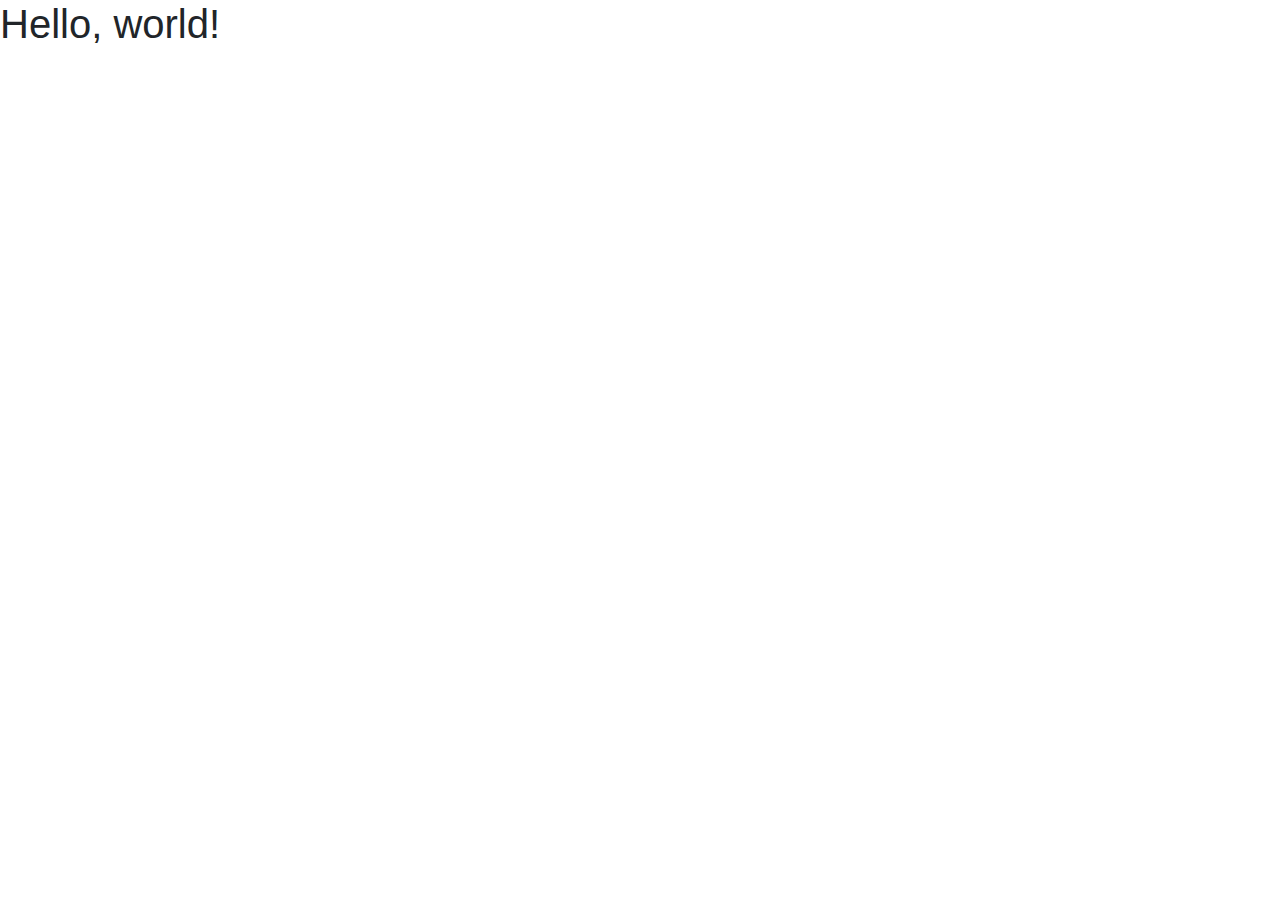
<file: index.html>
<!doctype html>
<html lang="en">
  <head>
    <!-- Required meta tags -->
    <meta charset="utf-8">
    <meta name="viewport" content="width=device-width, initial-scale=1, shrink-to-fit=no">

    <!-- Bootstrap CSS -->
    <link rel="stylesheet" href="https://cdn.jsdelivr.net/npm/bootstrap@4.3.1/dist/css/bootstrap.min.css" integrity="sha384-ggOyR0iXCbMQv3Xipma34MD+dH/1fQ784/j6cY/iJTQUOhcWr7x9JvoRxT2MZw1T" crossorigin="anonymous">

    <title>Hello, world!</title>
  </head>
  <body>
    <h1>Hello, world!</h1>

    <!-- Optional JavaScript -->
    <!-- jQuery first, then Popper.js, then Bootstrap JS -->
    <script src="https://code.jquery.com/jquery-3.3.1.slim.min.js" integrity="sha384-q8i/X+965DzO0rT7abK41JStQIAqVgRVzpbzo5smXKp4YfRvH+8abtTE1Pi6jizo" crossorigin="anonymous"></script>
    <script src="https://cdn.jsdelivr.net/npm/popper.js@1.14.7/dist/umd/popper.min.js" integrity="sha384-UO2eT0CpHqdSJQ6hJty5KVphtPhzWj9WO1clHTMGa3JDZwrnQq4sF86dIHNDz0W1" crossorigin="anonymous"></script>
    <script src="https://cdn.jsdelivr.net/npm/bootstrap@4.3.1/dist/js/bootstrap.min.js" integrity="sha384-JjSmVgyd0p3pXB1rRibZUAYoIIy6OrQ6VrjIEaFf/nJGzIxFDsf4x0xIM+B07jRM" crossorigin="anonymous"></script>
  </body>
</html>
</file>
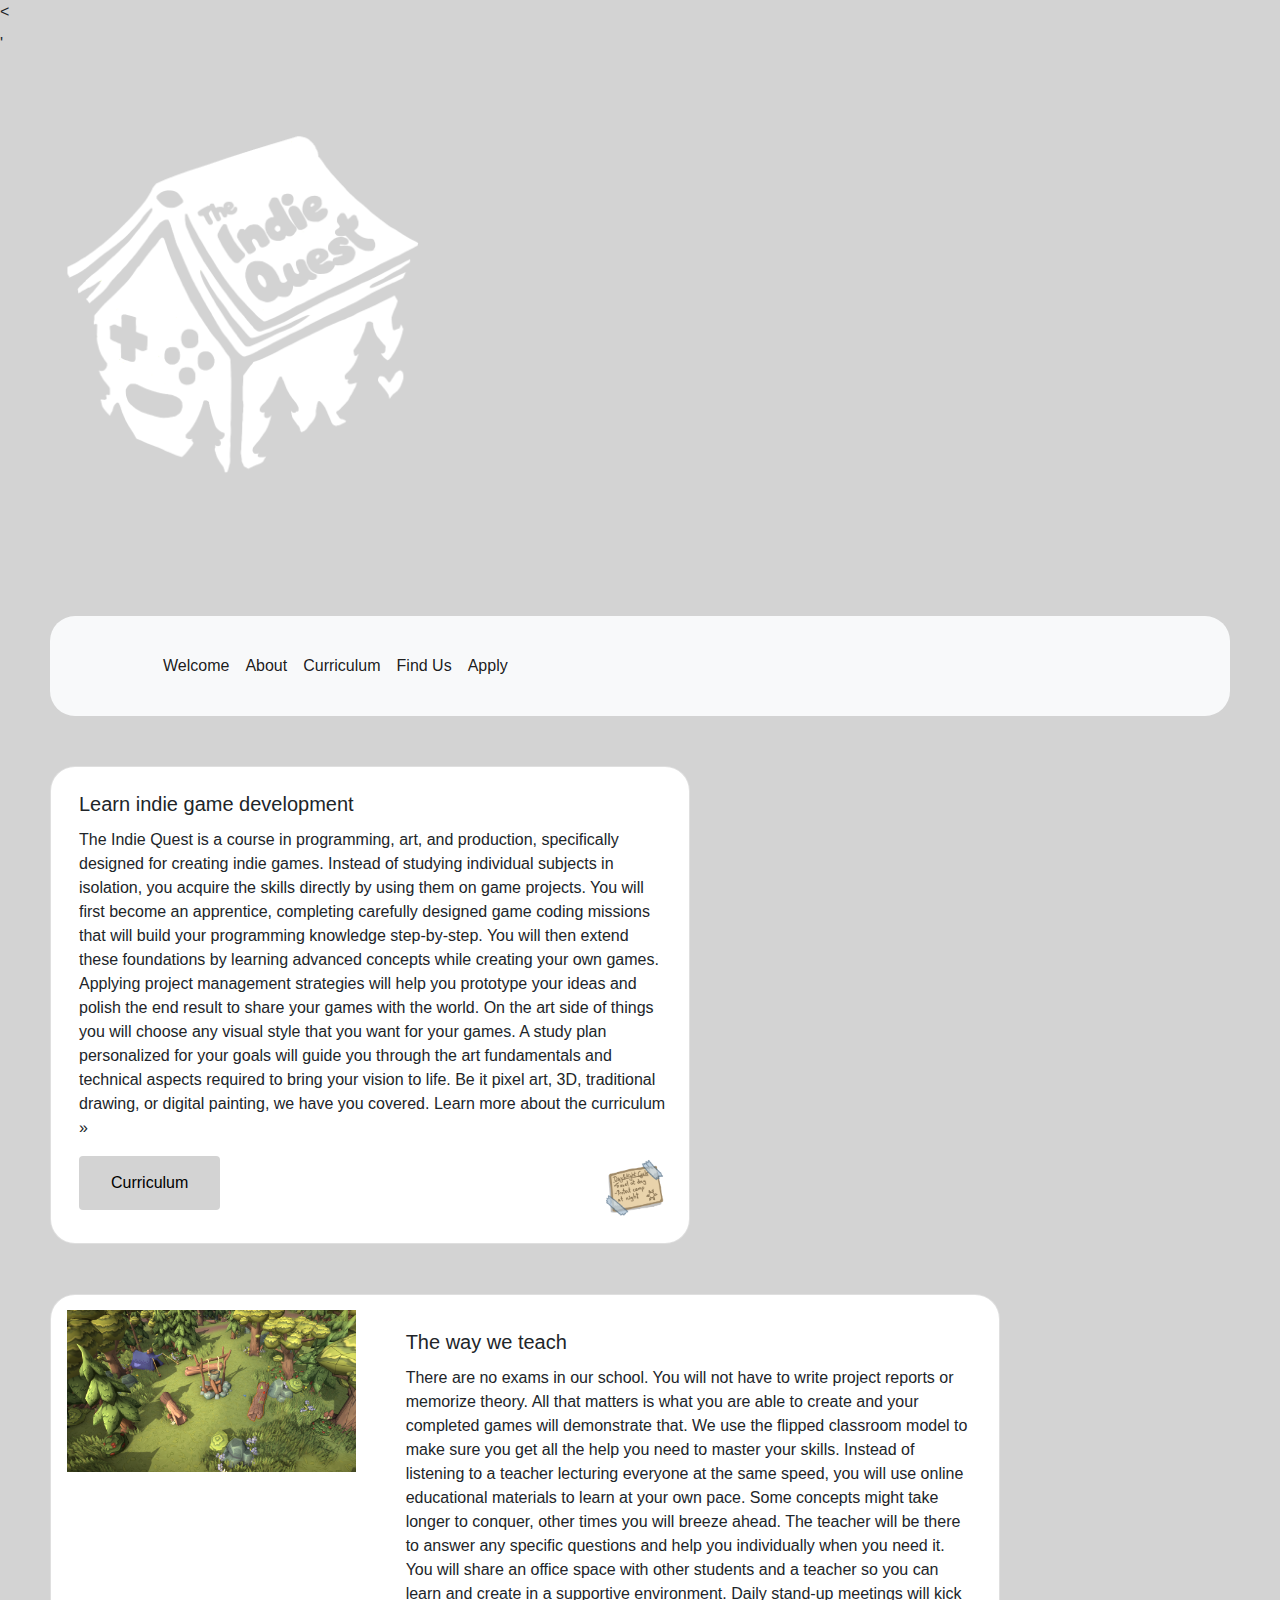
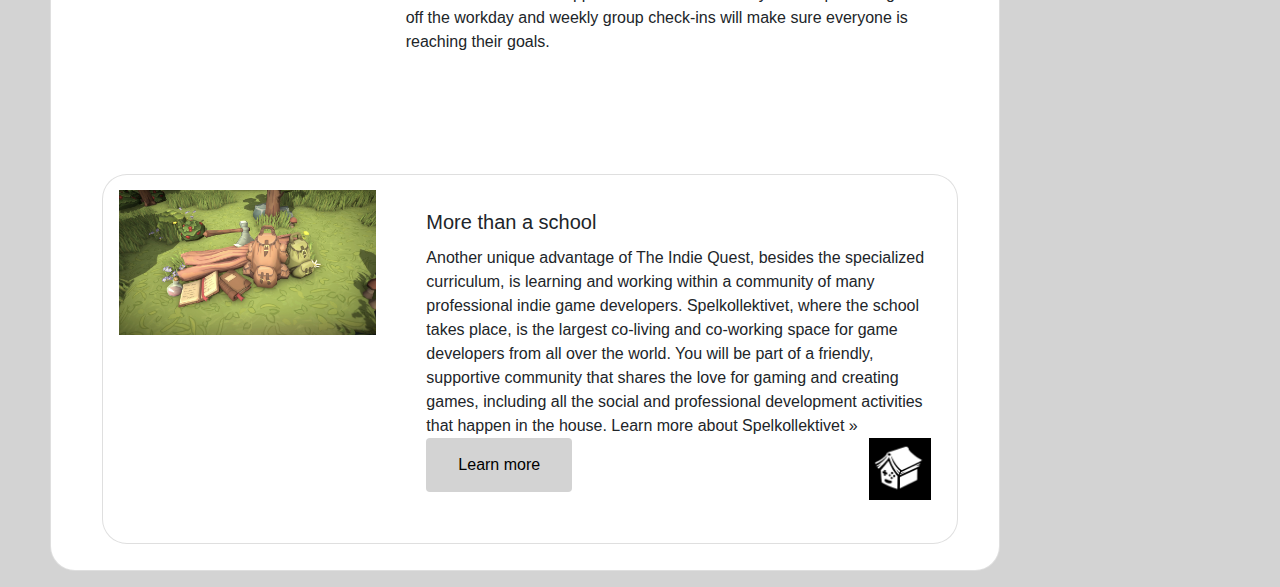
<file: slutprojekt webbsida html/about.html>
<<!doctype html>
<html lang="en">
<head>
  <!-- Required meta tags -->
  <meta charset="utf-8">
  <meta name="viewport" content="width=device-width, initial-scale=1, shrink-to-fit=no">

  <!-- Bootstrap CSS -->
  <link rel="stylesheet" href="https://cdn.jsdelivr.net/npm/bootstrap@4.3.1/dist/css/bootstrap.min.css" integrity="sha384-ggOyR0iXCbMQv3Xipma34MD+dH/1fQ784/j6cY/iJTQUOhcWr7x9JvoRxT2MZw1T" crossorigin="anonymous">
  <link rel="stylesheet" type="text/css" href="style.css">

  <title>The Indie Quest</title>
</head>
<h1></h1>
<body>'
  <div class="container"></div>
  <!-- header -->
  <img src="img/IQ_Logo_White_Roof.png" width="500px">

  <!-- Meny -->
  <nav class="navbar navbar-expand-lg navbar-light bg-light">

    <!-- Navbar content -->
    <nav class="navbar navbar-expand-lg bg-body-tertiary">
      <div class="container-fluid">

        <button class="navbar-toggler" type="button" data-bs-toggle="collapse" data-bs-target="#navbarNav" aria-controls="navbarNav" aria-expanded="false" aria-label="Toggle navigation">
          <span class="navbar-toggler-icon"></span>
        </button>
        <div class="collapse navbar-collapse" id="navbarNav">
          <ul class="navbar-nav">
            <li class="nav-item">
              <a class="nav-link active"  href="index.html">Welcome</a>
            </li>
            <li class="nav-item">
              <a class="nav-link active" href="about.html">About</a>
            </li>
            <li class="nav-item">
              <a class="nav-link active" href="curriculum.html">Curriculum</a>
            </li>
            <li class="nav-item">
              <a class="nav-link active" href="findus.html">Find Us</a>
            </li>
            <li class="nav-item">
              <a class="nav-link active" href="apply.html">Apply</a>
            </li>
          </ul>
        </div>
      </div>
    </nav>
  </nav>
<section class="sectionmargin">
<div class="card w-50">
  <div class="card-body">
    <h5 class="card-title">Learn indie game development</h5>
    <p class="card-text">The Indie Quest is a course in programming, art, and production, specifically designed for creating indie games. Instead of studying individual subjects in isolation, you acquire the skills directly by using them on game projects.
You will first become an apprentice, completing carefully designed game coding missions that will build your programming knowledge step-by-step. You will then extend these foundations by learning advanced concepts while creating your own games. Applying project management strategies will help you prototype your ideas and polish the end result to share your games with the world.
On the art side of things you will choose any visual style that you want for your games. A study plan personalized for your goals will guide you through the art fundamentals and technical aspects required to bring your vision to life. Be it pixel art, 3D, traditional drawing, or digital painting, we have you covered.
Learn more about the curriculum »</p><img src="img/Note_DayNightCycle.png"  style="float:right;width:62px;height:62px;">
    <a href="curriculum.html" class="btn btn-primary">Curriculum</a> 
  </div>
</div>
<section class="sectionmargin">

<div class="card mb-3" style="max-width: 950px;">
  <div class="row g-0">
    <div class="col-md-4">
      <img src="img/IQ_Background.png" class="img-fluid rounded-start" alt="...">
    </div>
    <div class="col-md-8">
      <div class="card-body">
        <h5 class="card-title">The way we teach</h5>
        <p class="card-text">There are no exams in our school. You will not have to write project reports or memorize theory. All that matters is what you are able to create and your completed games will demonstrate that.
We use the flipped classroom model to make sure you get all the help you need to master your skills. Instead of listening to a teacher lecturing everyone at the same speed, you will use online educational materials to learn at your own pace. Some concepts might take longer to conquer, other times you will breeze ahead. The teacher will be there to answer any specific questions and help you individually when you need it.
You will share an office space with other students and a teacher so you can learn and create in a supportive environment. Daily stand-up meetings will kick off the workday and weekly group check-ins will make sure everyone is reaching their goals.
</p>

  </div>
</div>
<section class="sectionmargin">
  <div class="card mb-3" style="max-width: 950px;">
  <div class="row g-0">
    <div class="col-md-4">
      <img src="img/AF_Screenshot_04.png" class="img-fluid rounded-start" alt="...">
    </div>
    <div class="col-md-8">
      <div class="card-body">
        <h5 class="card-title">More than a school</h5>
        <p class="card-text">Another unique advantage of The Indie Quest, besides the specialized curriculum, is learning and working within a community of many professional indie game developers. Spelkollektivet, where the school takes place, is the largest co-living and co-working space for game developers from all over the world. You will be part of a friendly, supportive community that shares the love for gaming and creating games, including all the social and professional development activities that happen in the house.
Learn more about Spelkollektivet »  <a href="https://www.spelkollektivet.com" class="btn btn-primary">Learn more</a>
<img src="img/IQ_Logo_Icon_Small.png"  style="float:right;width:62px;height:62px;">

</p>





<!-- Optional JavaScript -->
<!-- jQuery first, then Popper.js, then Bootstrap JS -->
<script src="https://code.jquery.com/jquery-3.3.1.slim.min.js" integrity="sha384-q8i/X+965DzO0rT7abK41JStQIAqVgRVzpbzo5smXKp4YfRvH+8abtTE1Pi6jizo" crossorigin="anonymous"></script>
<script src="https://cdn.jsdelivr.net/npm/popper.js@1.14.7/dist/umd/popper.min.js" integrity="sha384-UO2eT0CpHqdSJQ6hJty5KVphtPhzWj9WO1clHTMGa3JDZwrnQq4sF86dIHNDz0W1" crossorigin="anonymous"></script>
<script src="https://cdn.jsdelivr.net/npm/bootstrap@4.3.1/dist/js/bootstrap.min.js" integrity="sha384-JjSmVgyd0p3pXB1rRibZUAYoIIy6OrQ6VrjIEaFf/nJGzIxFDsf4x0xIM+B07jRM" crossorigin="anonymous"></script>
</body>
</html>
</file>
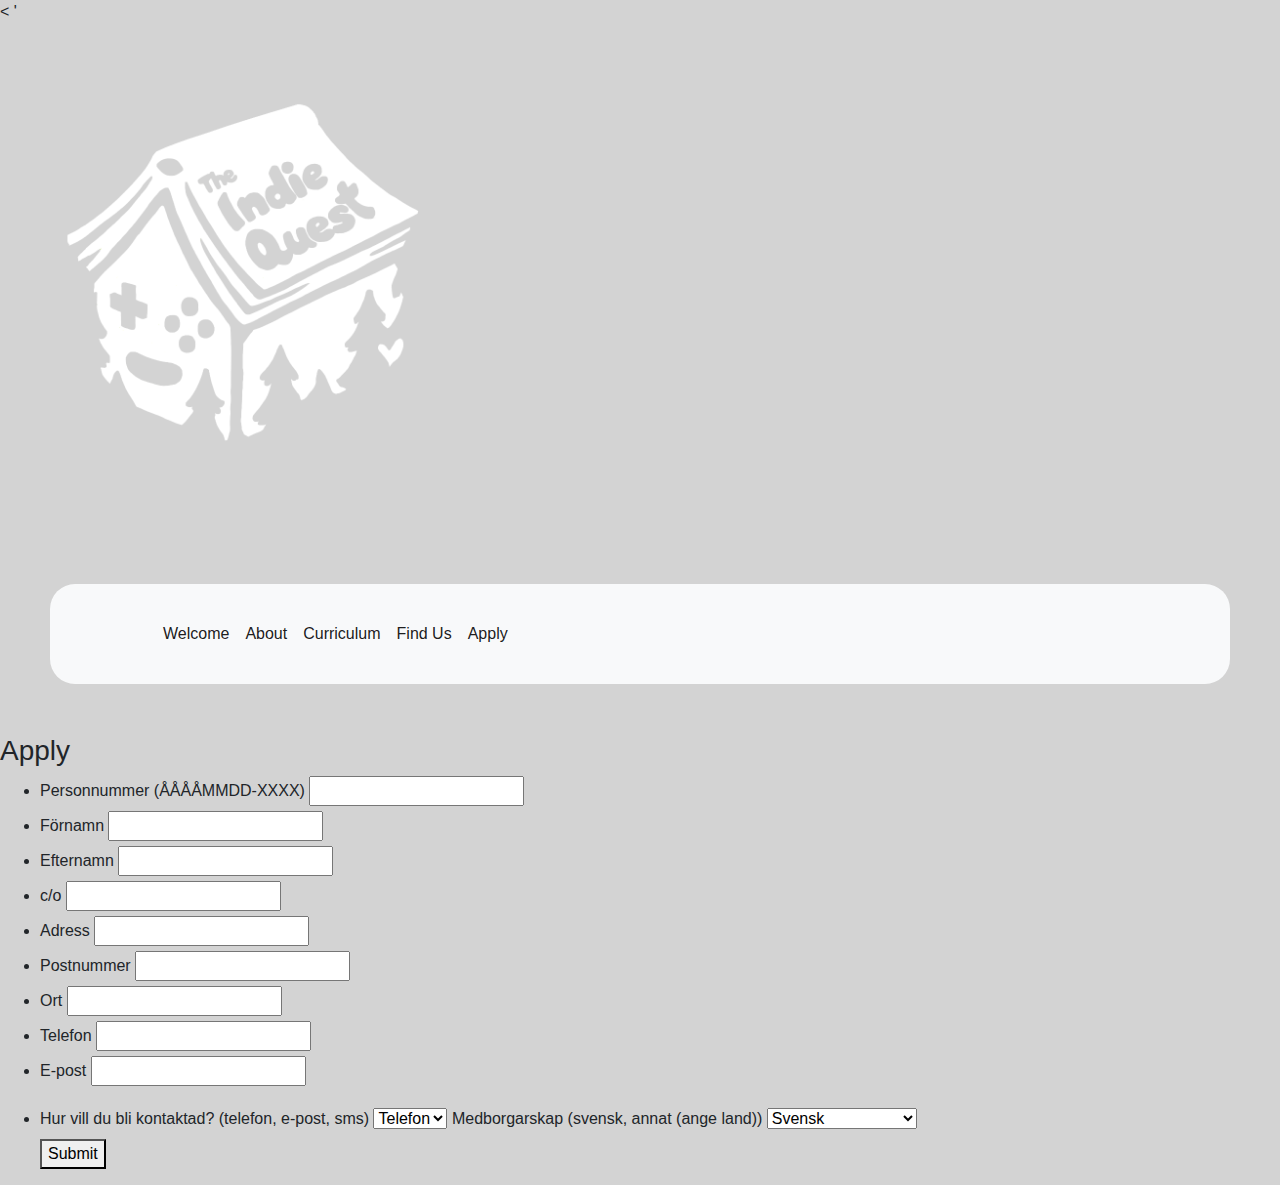
<file: slutprojekt webbsida html/apply.html>
<<!doctype html>
<html lang="en">
<head>
  <!-- Required meta tags -->
  <meta charset="utf-8">
  <meta name="viewport" content="width=device-width, initial-scale=1, shrink-to-fit=no">

  <!-- Bootstrap CSS -->
  <link rel="stylesheet" href="https://cdn.jsdelivr.net/npm/bootstrap@4.3.1/dist/css/bootstrap.min.css" integrity="sha384-ggOyR0iXCbMQv3Xipma34MD+dH/1fQ784/j6cY/iJTQUOhcWr7x9JvoRxT2MZw1T" crossorigin="anonymous">
  <link rel="stylesheet" type="text/css" href="style.css">

  <title>The Indie Quest</title>
</head>
<body>'
  <div class="container"></div>
  <!-- header -->
  <img src="img/IQ_Logo_White_Roof.png" width="500px">

  <!-- Meny -->
  <nav class="navbar navbar-expand-lg navbar-light bg-light">

    <!-- Navbar content -->
    <nav class="navbar navbar-expand-lg bg-body-tertiary">
      <div class="container-fluid">

        <button class="navbar-toggler" type="button" data-bs-toggle="collapse" data-bs-target="#navbarNav" aria-controls="navbarNav" aria-expanded="false" aria-label="Toggle navigation">
          <span class="navbar-toggler-icon"></span>
        </button>
        <div class="collapse navbar-collapse" id="navbarNav">
          <ul class="navbar-nav">
            <li class="nav-item">
              <a class="nav-link active"  href="index.html">Welcome</a>
            </li>
            <li class="nav-item">
              <a class="nav-link active" href="about.html">About</a>
            </li>
            <li class="nav-item">
              <a class="nav-link active" href="curriculum.html">Curriculum</a>
            </li>
            <li class="nav-item">
              <a class="nav-link active" href="findus.html">Find Us</a>
            </li>
            <li class="nav-item">
              <a class="nav-link active" href="apply.html">Apply</a>
            </li>
          </ul>
        </div>
      </div>
    </nav>
  </nav>
<!-- meny slutar -->

  <!-- Ansökningsformulär börjar-->
</div>
</div>
<h3>Apply</h3>
<form>
  <ul>
    <li>
      <label for="personnummer">Personnummer (ÅÅÅÅMMDD-XXXX)</label>
      <input type="text" id="personnummer" name="personnummer" required>
    </li>
    <li>
      <label for="förnamn">Förnamn</label>
      <input type="text" id="förnamn" name="förnamn" required>
    </li>
    <li>
      <label for="lastname">Efternamn</label>
      <input type="text" id="lastname" name="lastname" required>
    </li>
    <li>
      <label for="co">c/o</label>
      <input type="text" id="co" name="co"><li>
        <label for="address">Adress</label>
        <input type="text" id="address" name="address" required>
      </li>
      <li>
        <label for="postcode">Postnummer</label>
        <input type="text" id="postcode" name="postcode" required>
      </li>
      <li>
        <label for="city">Ort</label>
        <input type="text" id="city" name="city" required>
      </li>
      <li>
        <label for="phone">Telefon</label>
        <input type="text" id="phone" name="phone">
      </li>
      <li>
        <label for="email">E-post</label>
        <input type="email" id="email" name="email">
      </li>
      <p></p>
      <li>
        <label for="contact-preference">Hur vill du bli kontaktad? (telefon, e-post, sms)</label>
        <select id="contact-preference" name="contact-preference">
          <option value="phone">Telefon</option>
          <option value="email">E-post</option>
          <option value="sms">SMS</option>
        </select>
        <label for="citizenship">Medborgarskap (svensk, annat (ange land))</label>
        <select id="citizenship" name="citizenship">
          <option value="swedish">Svensk</option>
          <option value="other">Annat (ange land)</option>
        </select>
      </li>
      <button type="submit">Submit</button>
    </ul>
  </form>
</div>
</div>
</div>
<!-- Ansökningsformulär slutar-->
<!-- Optional JavaScript -->
<!-- jQuery first, then Popper.js, then Bootstrap JS -->
<script src="https://code.jquery.com/jquery-3.3.1.slim.min.js" integrity="sha384-q8i/X+965DzO0rT7abK41JStQIAqVgRVzpbzo5smXKp4YfRvH+8abtTE1Pi6jizo" crossorigin="anonymous"></script>
<script src="https://cdn.jsdelivr.net/npm/popper.js@1.14.7/dist/umd/popper.min.js" integrity="sha384-UO2eT0CpHqdSJQ6hJty5KVphtPhzWj9WO1clHTMGa3JDZwrnQq4sF86dIHNDz0W1" crossorigin="anonymous"></script>
<script src="https://cdn.jsdelivr.net/npm/bootstrap@4.3.1/dist/js/bootstrap.min.js" integrity="sha384-JjSmVgyd0p3pXB1rRibZUAYoIIy6OrQ6VrjIEaFf/nJGzIxFDsf4x0xIM+B07jRM" crossorigin="anonymous"></script>
</body>
</html>
</file>
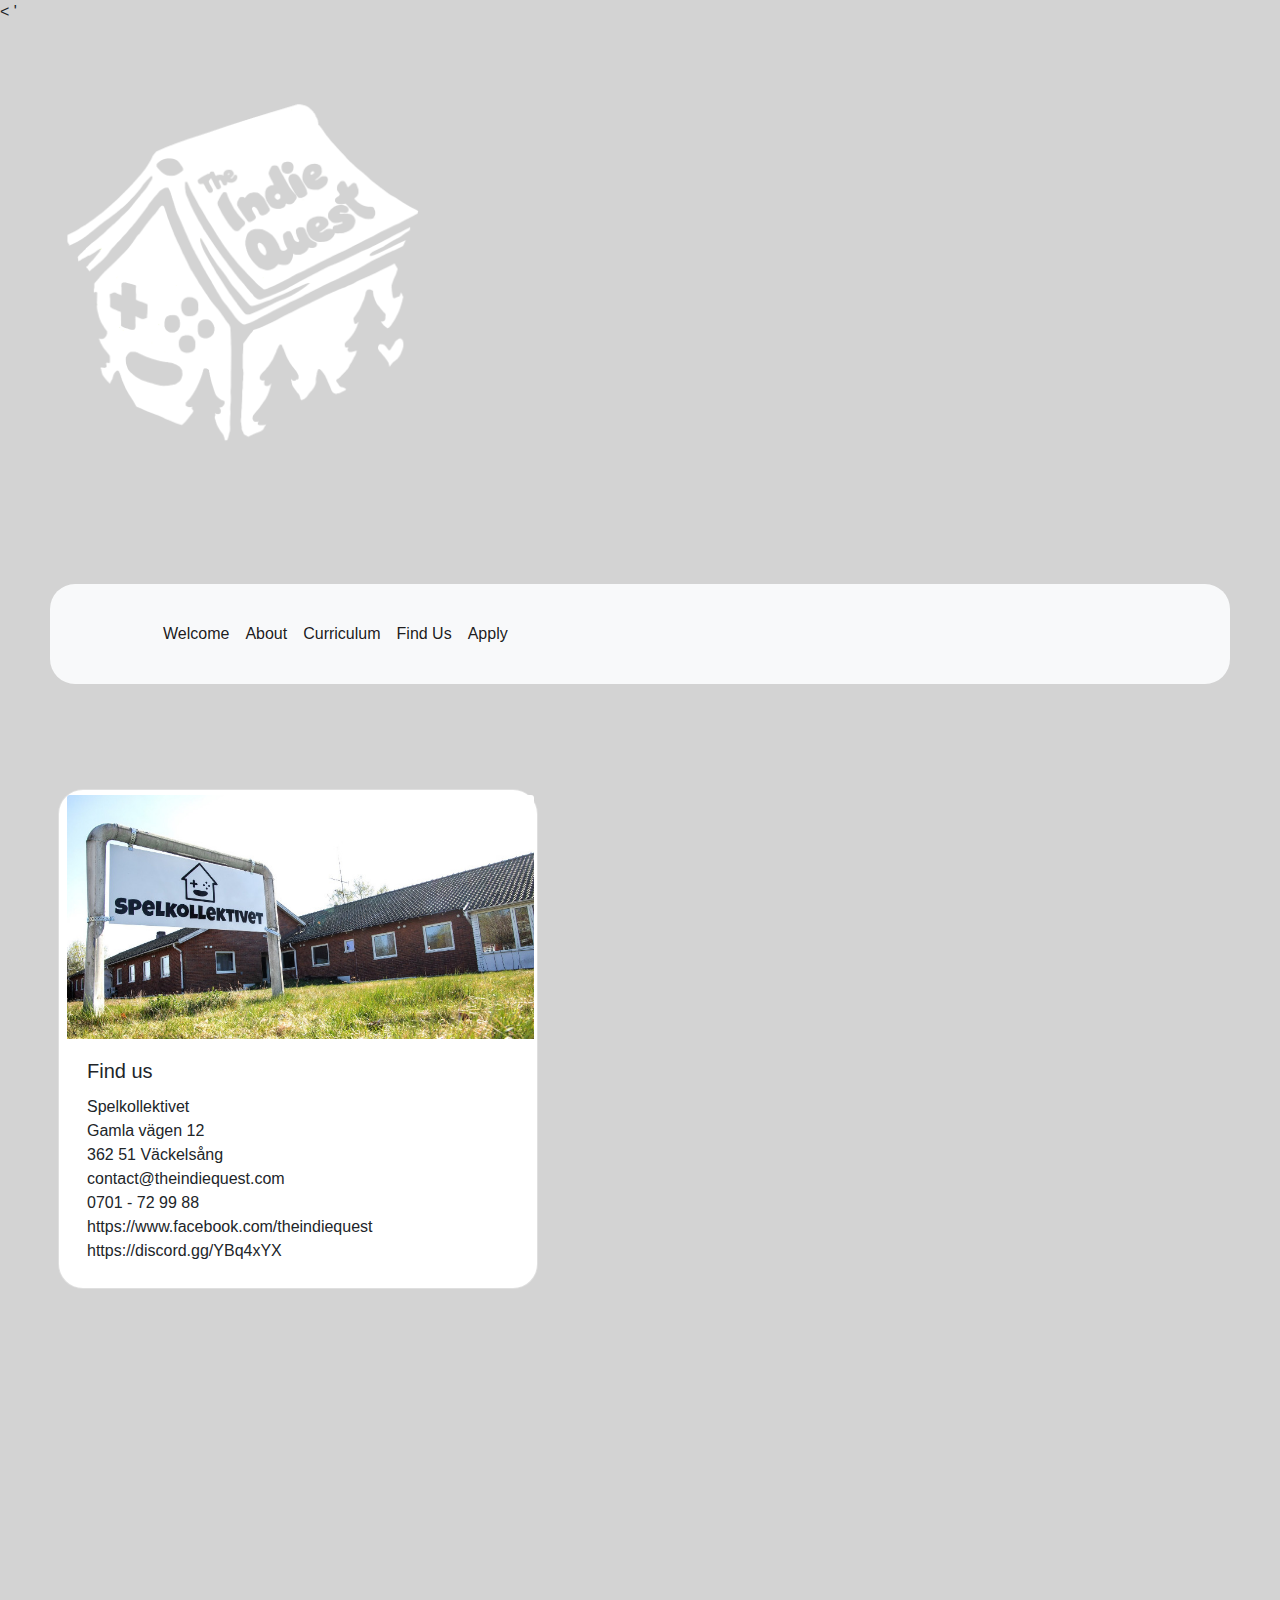
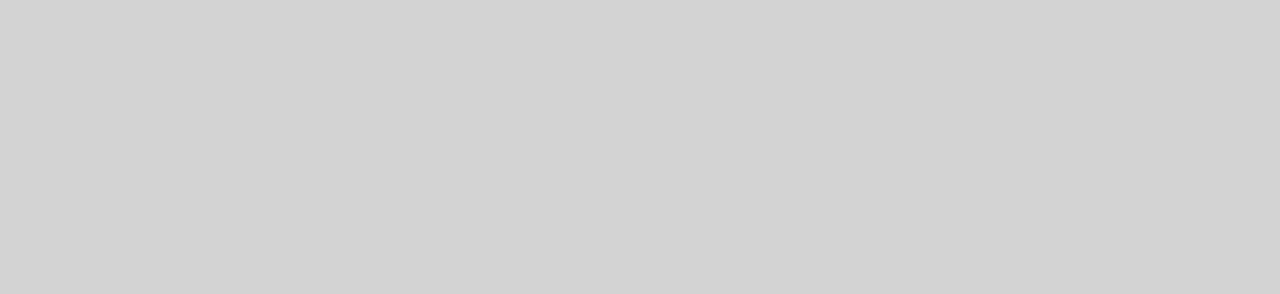
<file: slutprojekt webbsida html/Findus.html>
<<!doctype html>
<html lang="en">
<head>
  <!-- Required meta tags -->
  <meta charset="utf-8">
  <meta name="viewport" content="width=device-width, initial-scale=1, shrink-to-fit=no">

  <!-- Bootstrap CSS -->
  <link rel="stylesheet" href="https://cdn.jsdelivr.net/npm/bootstrap@4.3.1/dist/css/bootstrap.min.css" integrity="sha384-ggOyR0iXCbMQv3Xipma34MD+dH/1fQ784/j6cY/iJTQUOhcWr7x9JvoRxT2MZw1T" crossorigin="anonymous">
  <link rel="stylesheet" type="text/css" href="style.css">

  <title>The Indie Quest</title>
</head>
<body>'
  <div class="container"></div>
  <!-- header -->
  <img src="img/IQ_Logo_White_Roof.png" width="500px">

  <!-- Meny -->
  <nav class="navbar navbar-expand-lg navbar-light bg-light">

    <!-- Navbar content -->
    <nav class="navbar navbar-expand-lg bg-body-tertiary">
      <div class="container-fluid">

        <button class="navbar-toggler" type="button" data-bs-toggle="collapse" data-bs-target="#navbarNav" aria-controls="navbarNav" aria-expanded="false" aria-label="Toggle navigation">
          <span class="navbar-toggler-icon"></span>
        </button>
        <div class="collapse navbar-collapse" id="navbarNav">
          <ul class="navbar-nav">
            <li class="nav-item">
              <a class="nav-link active"  href="index.html">Welcome</a>
            </li>
            <li class="nav-item">
              <a class="nav-link active" href="about.html">About</a>
            </li>
            <li class="nav-item">
              <a class="nav-link active" href="curriculum.html">Curriculum</a>
            </li>
            <li class="nav-item">
              <a class="nav-link active" href="findus.html">Find Us</a>
            </li>
            <li class="nav-item">
              <a class="nav-link active" href="apply.html">Apply</a>
            </li>
          </ul>
        </div>
      </div>
    </nav>
  </nav>
  <!-- meny slutar -->

<section class="sectionmargin">
  <div class ="div1">
    <div class="card" style="width: 30rem;">
  <img src="img/FkuNQQJXgAANnrj.jpg" class="card-img-top" alt="...">
  <div class="card-body">
    <h5 class="card-title">Find us</h5>
    <p class="card-text">Spelkollektivet<br>
Gamla vägen 12<br>
362 51 Väckelsång<br>


contact@theindiequest.com<br>
0701 - 72 99 88<br>
https://www.facebook.com/theindiequest<br>
https://discord.gg/YBq4xYX<br>
</p>
   
  </div>
</div>
  <!-- google maps spelkollektivet-->
<iframe class="maps" src="https://www.google.com/maps/embed?pb=!1m18!1m12!1m3!1d1304.4807058183212!2d14.91407365302353!3d56.64216475182083!2m3!1f0!2f0!3f0!3m2!1i1024!2i768!4f13.1!3m3!1m2!1s0x4656bffc20bde36b%3A0x55b9bbd56eb984a5!2sSpelkollektivet!5e0!3m2!1ssv!2sse!4v1684266132469!5m2!1ssv!2sse" width="600" height="450" style="border:0;" allowfullscreen="" loading="lazy" referrerpolicy="no-referrer-when-downgrade"></iframe></section>
<section class="sectionmargin">


<!-- Optional JavaScript -->
<!-- jQuery first, then Popper.js, then Bootstrap JS -->
<script src="https://code.jquery.com/jquery-3.3.1.slim.min.js" integrity="sha384-q8i/X+965DzO0rT7abK41JStQIAqVgRVzpbzo5smXKp4YfRvH+8abtTE1Pi6jizo" crossorigin="anonymous"></script>
<script src="https://cdn.jsdelivr.net/npm/popper.js@1.14.7/dist/umd/popper.min.js" integrity="sha384-UO2eT0CpHqdSJQ6hJty5KVphtPhzWj9WO1clHTMGa3JDZwrnQq4sF86dIHNDz0W1" crossorigin="anonymous"></script>
<script src="https://cdn.jsdelivr.net/npm/bootstrap@4.3.1/dist/js/bootstrap.min.js" integrity="sha384-JjSmVgyd0p3pXB1rRibZUAYoIIy6OrQ6VrjIEaFf/nJGzIxFDsf4x0xIM+B07jRM" crossorigin="anonymous"></script>
</body>
</html>
</file>
<file: slutprojekt webbsida html/style.css>
body{
	 background-color: lightgray;

	font-family: 'Montserrat', sans-serif;
font-weight: 100;

}
h1{
	width: 500px;

	background-color:white ;
	text-align: center;
}

.sectionmargin{	
	margin-top: 45px;
}
button{
	background-color: ;
}

.button {
  background-color: lightgray; /* Green */
  border: none;
  color: black;
  padding: 15px 32px;
  text-align: center;
  text-decoration: none;
  display: inline-block;
  font-size: 16px;
}

.card 
{
	border-style: groove;
	margin: 50px;
  border-radius: 25px;


}

.btn {
	background-color: lightgray;
	border: none;
  color: black;
  padding: 15px 32px;
  text-align: center;
  text-decoration: none;
  display: inline-block;
  font-size: 16px;
}

div {
  padding-top: 5px;
  padding-right: 3px;
  padding-bottom: 5px;
  padding-left: 8px;
}
.navbar
{
  margin: 50px;
  border-radius: 25px;
  height: 100px;
}
iframe{
  border-radius: 25px;
}
.maps{
  float: left;
  margin: 50px;
}

.div1
{
  float: left;
  width: 50%

}
</file>
